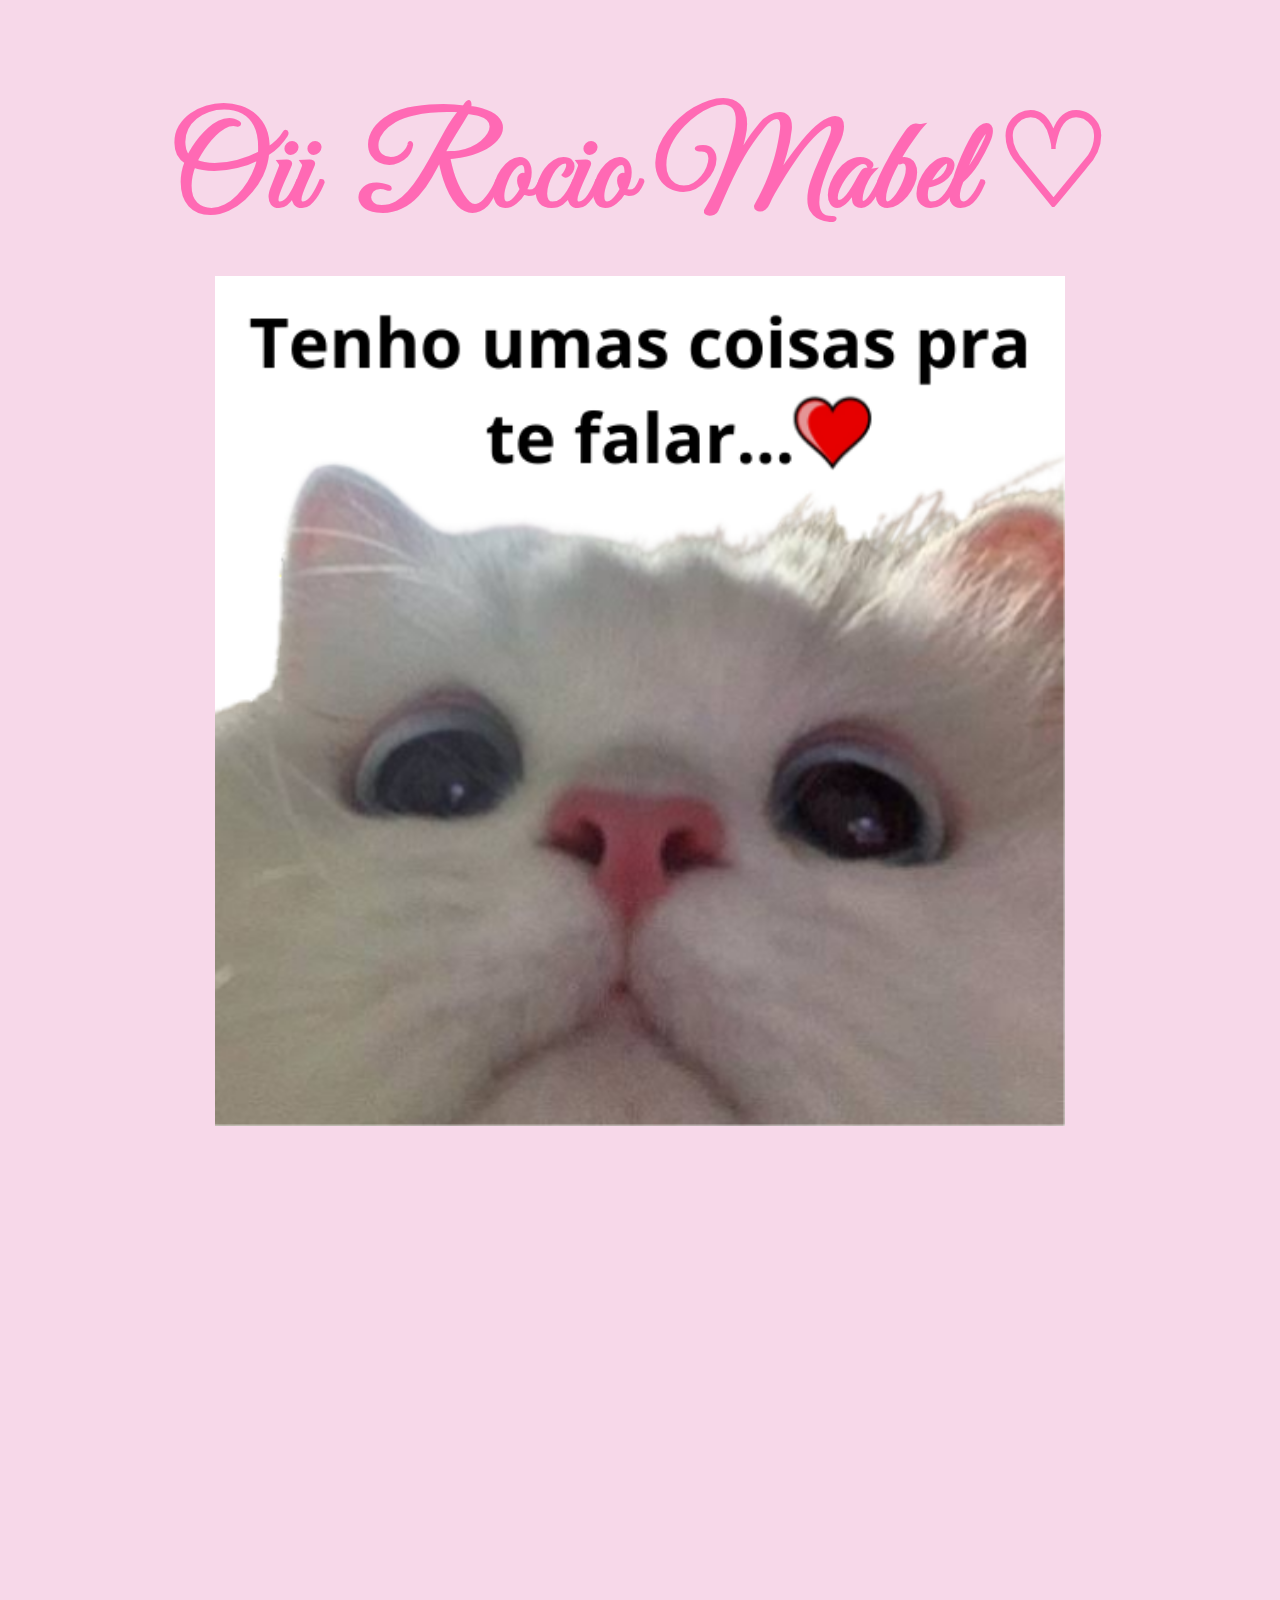
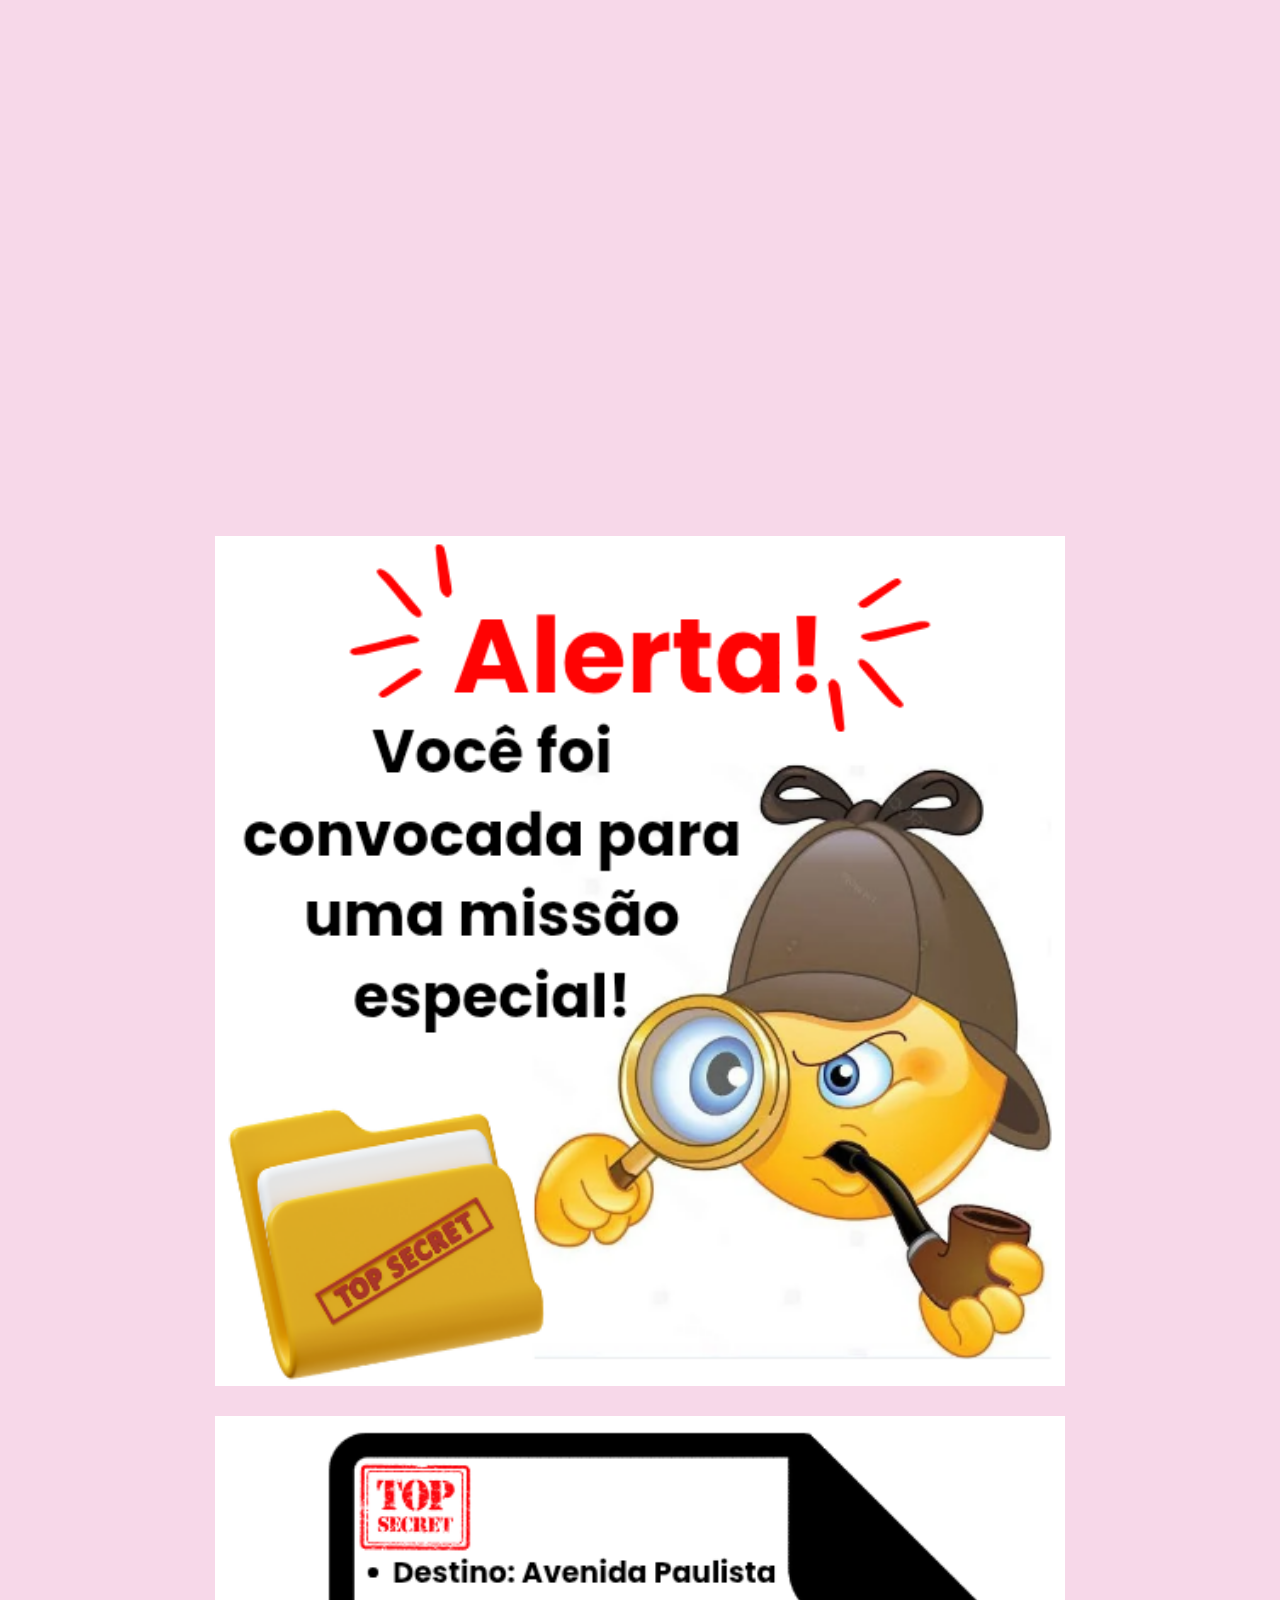
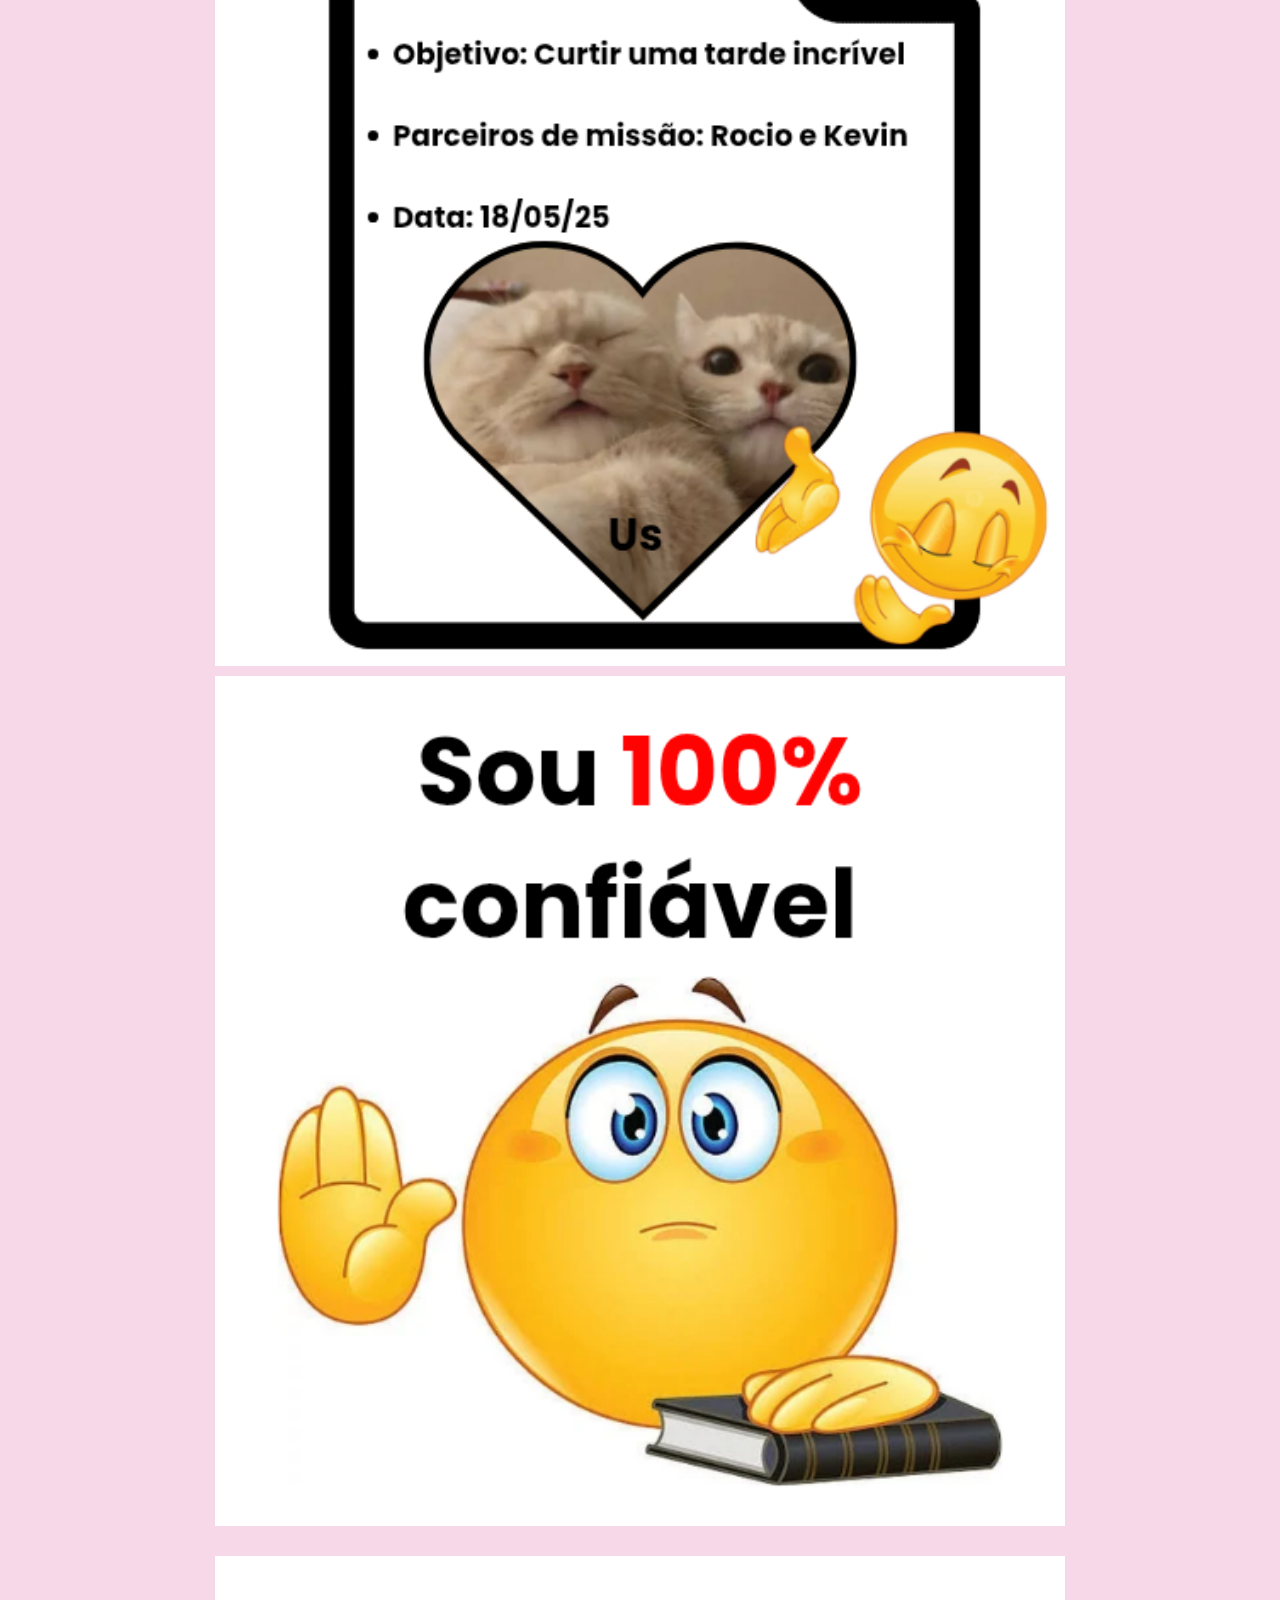
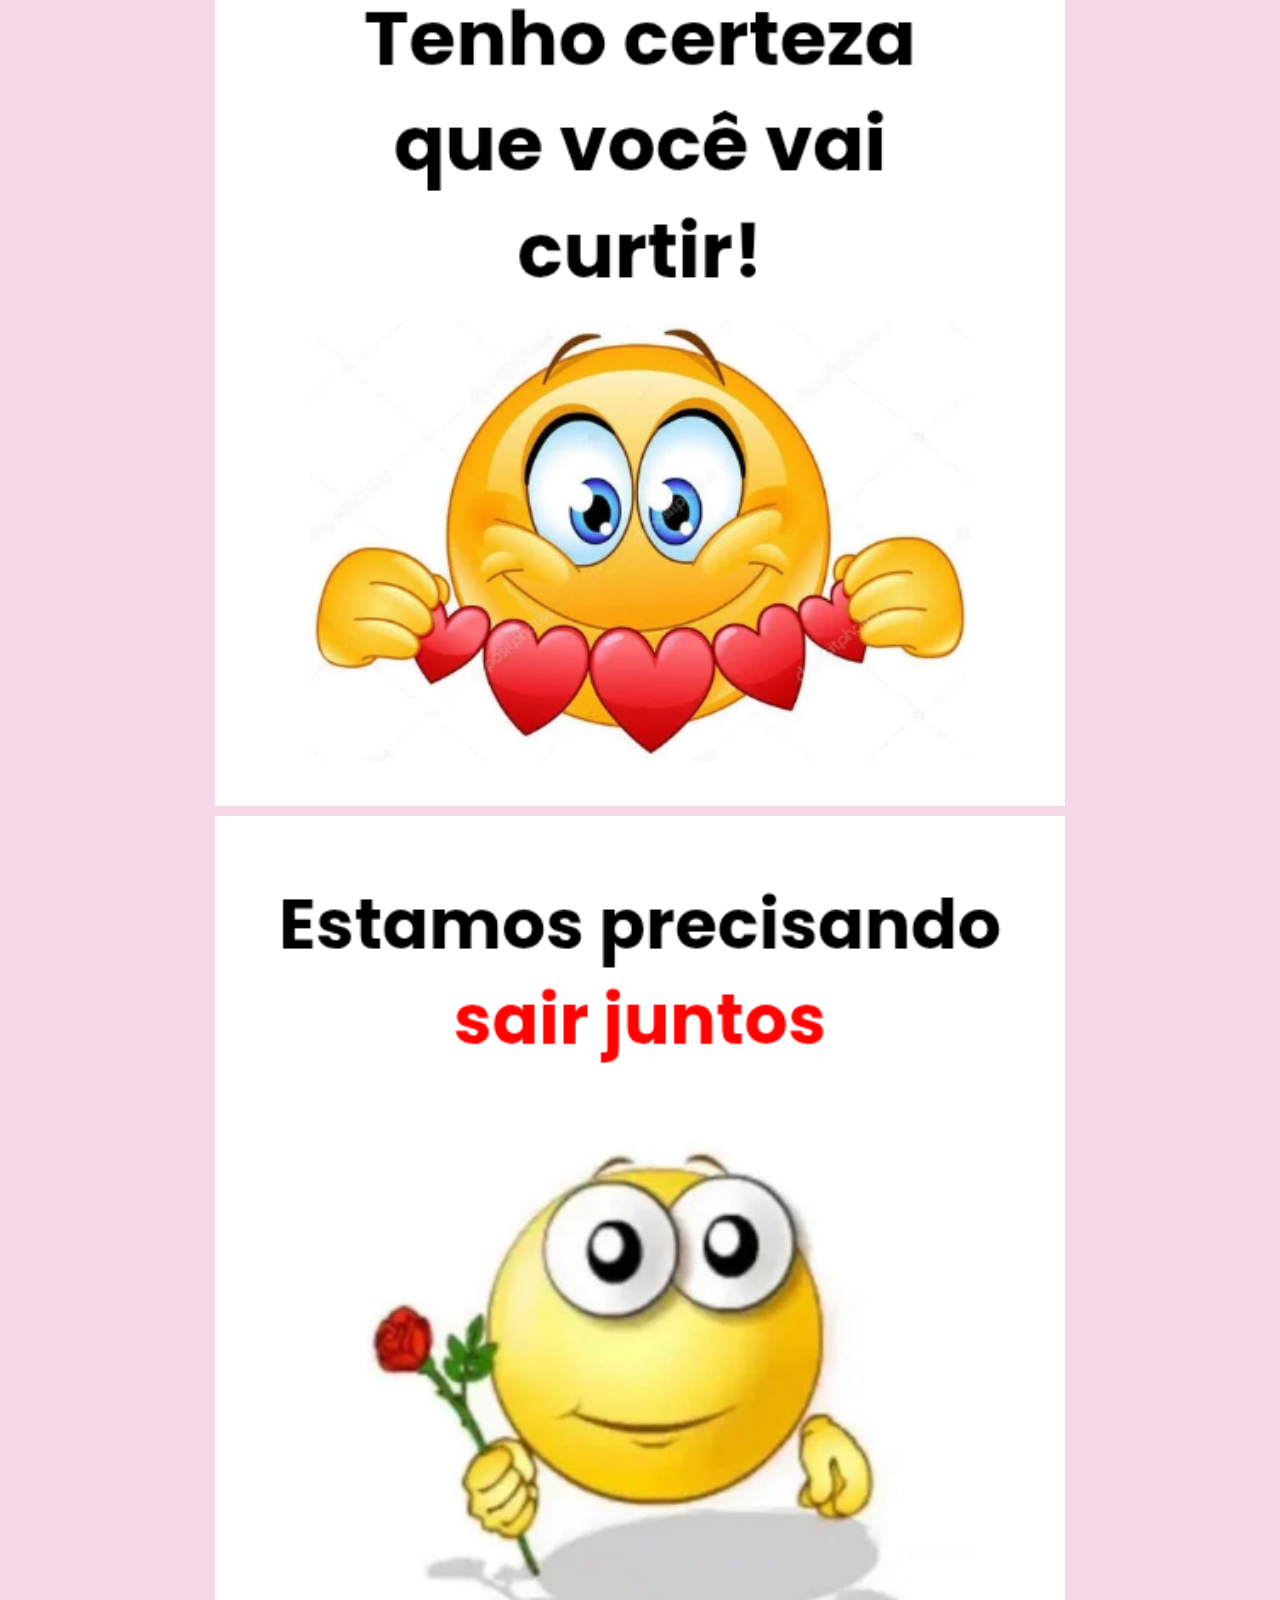
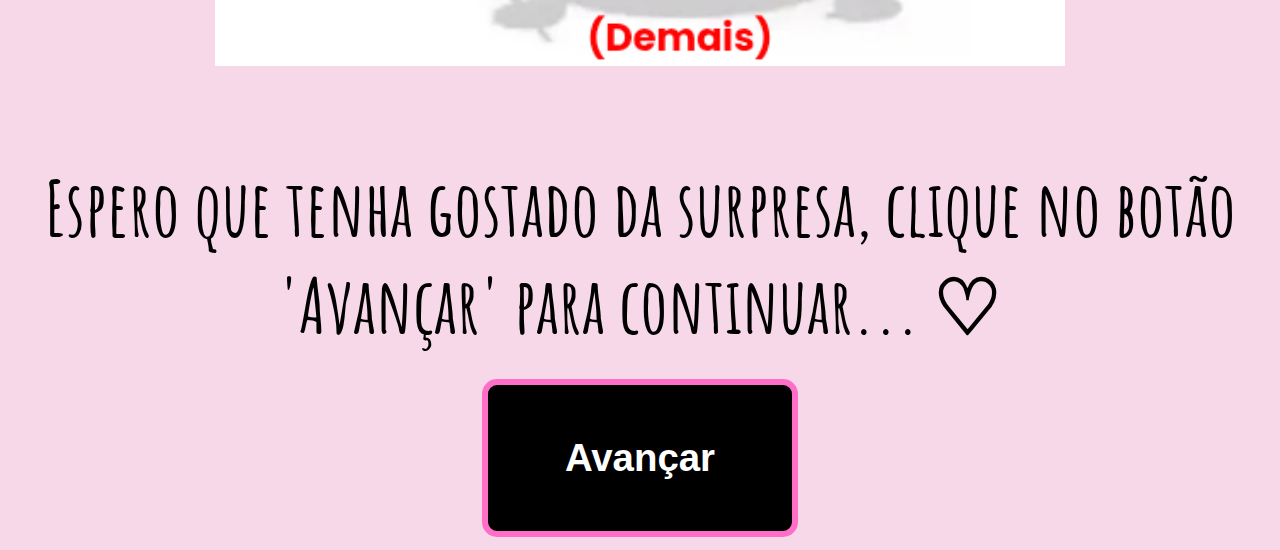
<file: index.html>
<!DOCTYPE html>
<html>
<head>
    <meta charset="UTF-8">
    <title>oii</title>
    <link rel="stylesheet" href="https://fonts.googleapis.com/css2?family=Amatic+SC:wght@400;700&display=swap">
    <link rel="stylesheet" href="https://fonts.googleapis.com/css2?family=Great+Vibes&display=swap">
    <style>
        body {
            font-family: 'Amatic SC', cursive;
            text-align: center;
            margin: 0;
            padding: 0;
            background-color: #f7d8e9;
        }
        
        h1 {
            font-family: 'Great Vibes', cursive;
            color: #ff69b4;
            margin-bottom: 20px;
            font-size: 10vw;
        }
        
        h2 {
            font-family: 'Amatic SC', cursive;
            margin-bottom: 20px;
            font-size: 6vw;
        }
        
        .container {
            display: flex;
            justify-content: center;
            align-items: flex-start;
            flex-wrap: wrap;
        }
        
        .column {
            width: calc(100% / 1);
            display: flex;
            flex-direction: column;
            align-items: center;
            margin-bottom: 20px;
        }
        
        .image {
            width: 100%;
            max-width: 850px;
            height: auto;
            margin-bottom: 10px;
        }
        
        p {
            margin-bottom: 10px;
            font-size: 6vw;
        }
        
        @media (max-width: 768px) {
            .column {
                width: 100%;
            }
        }
        
        .spacer {
            height: 1000px; /* ajuste o valor conforme necessário */
        }

        .botoes {
            margin-top: 2vw; /* Ajusta a margem superior em relação à largura da viewport */
            text-align: center; /* Centraliza horizontalmente os botões */
        }

        .botoes button {
            display: block; /* Altera para display block para que fiquem um em cima do outro */
            margin: 1vw auto; /* Centraliza horizontalmente os botões e define a margem em relação à largura da viewport */
            background-color: black;
            border: 6px solid #ff6ec7;
            color: white;
            padding: 4vw 6vw; /* Define o padding em relação à largura da viewport */
            border-radius: 15px;
            margin-bottom: 1vw; /* Adiciona margem inferior para separação entre os botões em relação à largura da viewport */
            font-size: 3vw;
            font-weight: bold;
        }
    </style>
</head>
<body>
    <h1>Oii ‎ Rocio Mabel ♡</h1>
    
    <div class="container">
        <div class="column">
            <img src="i1.png" alt="Imagem 1" class="image">
            <div class="spacer"></div>
            <img src="i2.png" alt="Imagem 2" class="image">
        </div>
        <div class="column">
            <img src="i3.png" alt="Imagem 3" class="image">
            <img src="i4.png" alt="Imagem 4" class="image">
        </div>
        <div class="column">
            <img src="i5.png" alt="Imagem 5" class="image">
            <img src="i6.png" alt="Imagem 6" class="image">
        </div>
    </div>
    <h2>Espero que tenha gostado da surpresa, clique no botão 'Avançar' para continuar... ♡</h2>
    <div class="botoes">
        <button onclick="avancarPagina()">Avançar</button>
    </div>
    
        <script src="script.js"></script>
    <script>
        function avancarPagina() {
     window.location.href = "pagina2.html"; 
        }
    </script>
</body>
</html>
</file>
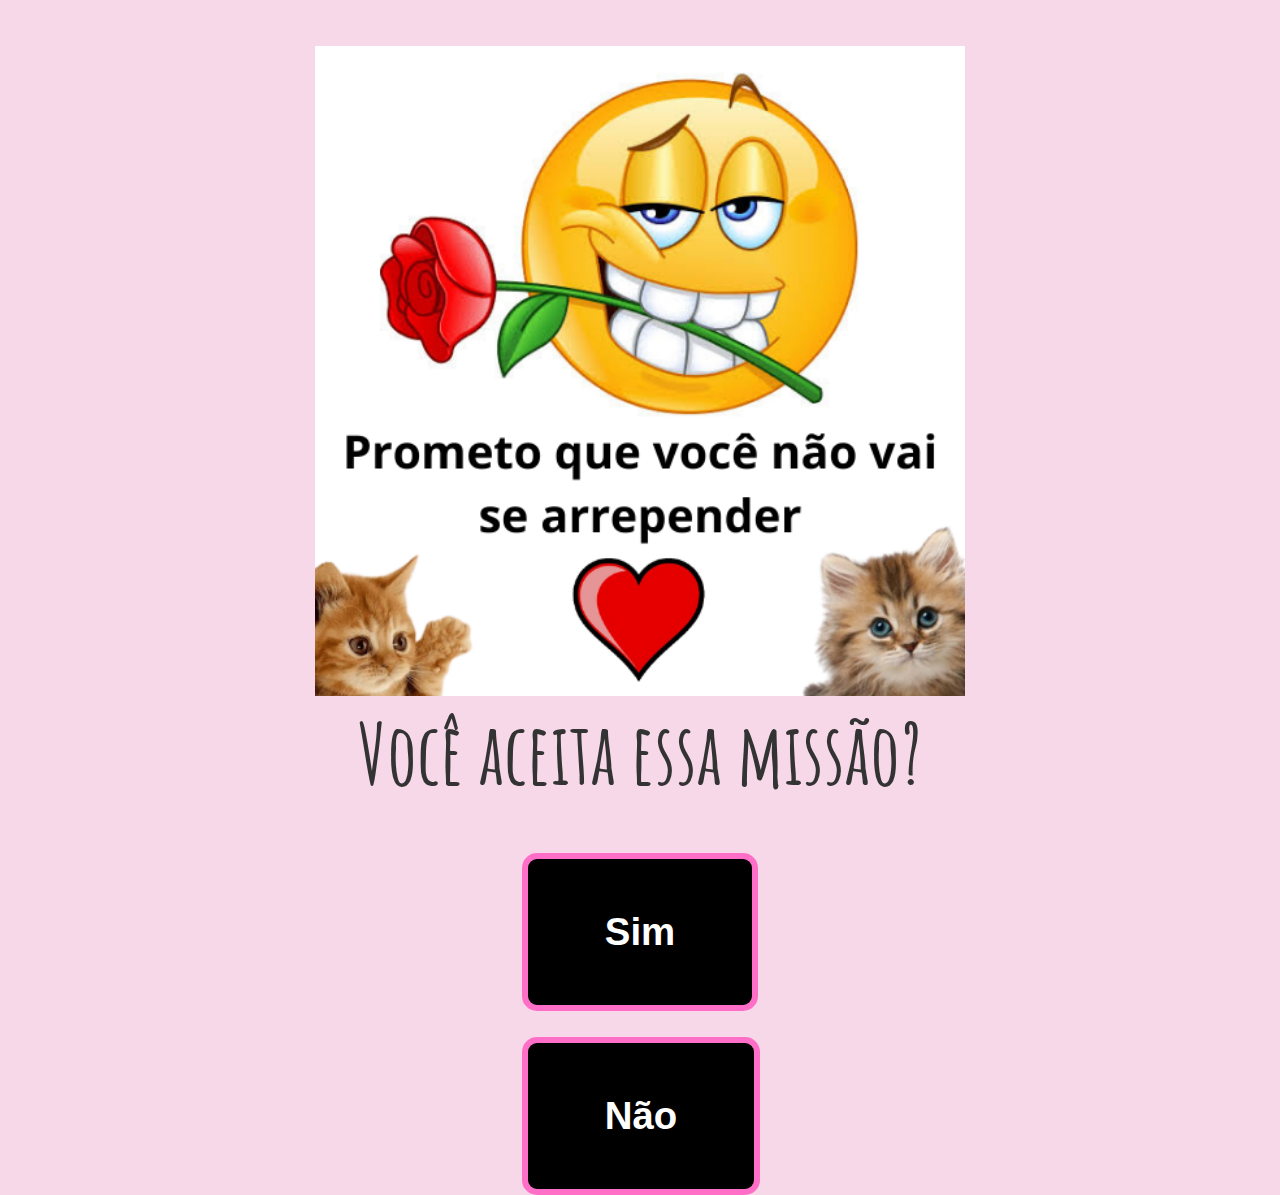
<file: pagina2.html>
<!DOCTYPE html>
<html>
<head>
    <meta charset="UTF-8">
    <title>Aceita sair?</title>
    <link rel="stylesheet" href="https://fonts.googleapis.com/css2?family=Amatic+SC:wght@400;700&display=swap"> 
        
        <link rel="stylesheet" href="https://fonts.googleapis.com/css2?family=Great+Vibes&display=swap"> 

        
        
    <link rel="stylesheet" href="style.css"> 

</head>
<body>
    <div id="conteudo">
        <div id="texto-cima">Então...</div>
        <img id="imagem" src="Bb.png" alt="Imagem 1">
        <div id="texto-baixo">Você aceita essa missão?</div>
    </div>
    <div id="botoes">
        <button onclick="mostrarMensagemSim()">Sim</button>
        <button onclick="alterarImagem()" id="botao-nao" class="botao-nao-clicado">Não</button>
    </div>

    <script src="script.js"></script>
    
    <script> var imagem = document.getElementById('imagem'); imagem.onload = function() { if (imagem.src.includes('Aa.png')) { document.getElementById('texto-baixo').innerHTML = 'Por isso que só o "sim" é a opção ❤️<br>'; } }; </script>
    
</body>

</html>
</file>
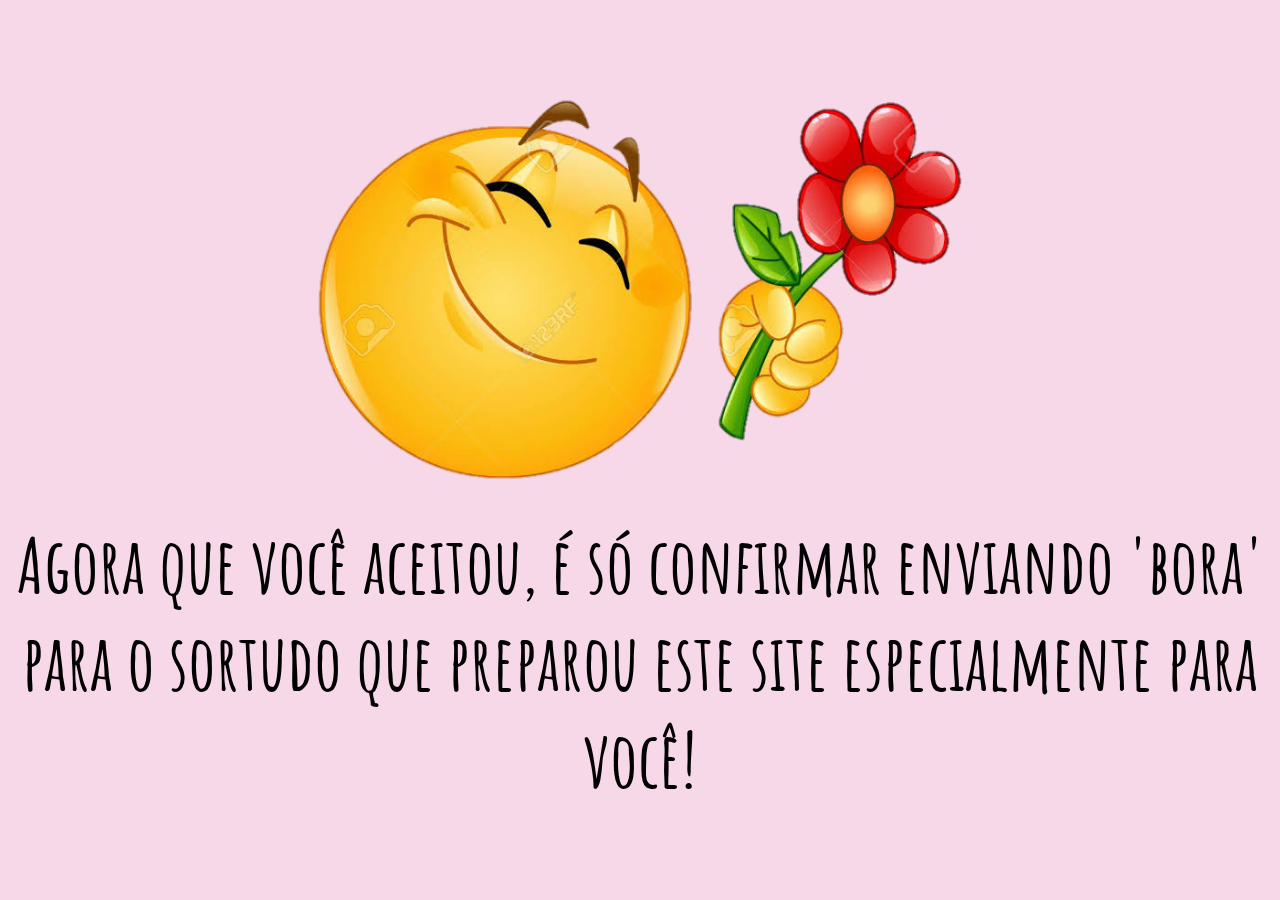
<file: voucher.html>
<!DOCTYPE html>
<html>
<head>
    <meta charset="UTF-8">
    <title>oii</title>
    <link rel="stylesheet" href="https://fonts.googleapis.com/css2?family=Amatic+SC:wght@400;700&display=swap">
    <link rel="stylesheet" href="https://fonts.googleapis.com/css2?family=Great+Vibes&display=swap">
    <style>
        html, body {
            height: 100%;
            margin: 0;
            padding: 0;
        }

        body {
            font-family: 'Amatic SC', cursive;
            text-align: center;
            background-color: #f7d8e9;
            display: flex;
            justify-content: center;
            align-items: center;
            flex-direction: column;
        }

        h1 {
            font-family: 'Great Vibes', cursive;
            color: #ff69b4;
            margin-bottom: 20px;
            font-size: 10vw;
        }

        h2 {
            font-family: 'Amatic SC', cursive;
            margin: 20px 10px 0;
            font-size: 6vw;
        }

        .container {
            display: flex;
            justify-content: center;
            align-items: center;
            flex-direction: column;
        }

        .image {
            width: 100%;
            max-width: 650px;
            height: auto;
            margin-bottom: 10px;
        }

        @media (max-width: 768px) {
            h2 {
                font-size: 7vw;
            }
        }
    </style>
</head>
<body>
    <div class="container">
        <img src="saida.png" alt="Imagem 1" class="image">
        <h2>Agora que você aceitou, é só confirmar enviando 'bora' para o sortudo que preparou este site especialmente para você!</h2>
    </div>
</body>
</html>
</file>
<file: style.css>
body { display: flex; align-items: center; justify-content: center; flex-direction: column; height: 100vh; margin: 0; background-color: #f7d8e9; /* Define a cor de fundo como rosa claro */}
#conteudo { text-align: center;}
#texto-cima { font-size: 10vw; /* Aumenta o tamanho da fonte em relação à largura da viewport */ color: #ff69b4; /* Altera a cor do texto para um tom rosa */ font-family: 'Great Vibes', cursive; /* Aplica uma fonte mais romântica */ margin-bottom: 10px;
}
#texto-baixo { font-size: 6.5vw; /* Aumenta o tamanho da fonte em relação à largura da viewport */ color: #333; margin-bottom: 10px; font-family: 'Amatic SC', cursive; font-weight: bold;}
#imagem { width: 70vw; /* Define a largura da imagem em relação à largura da viewport */ height: auto; /* Define a altura da imagem de forma proporcional */ max-width: 650px; /* Define a largura máxima da imagem */ max-height: 650px; /* Define a altura máxima da imagem */}
#botoes { margin-top: 2vw; /* Ajusta a margem superior em relação à largura da viewport */ text-align: center; /* Centraliza horizontalmente os botões */}
#botoes button { display: block; /* Altera para display block para que fiquem um em cima do outro */ margin: 1vw auto; /* Centraliza horizontalmente os botões e define a margem em relação à largura da viewport */ background-color: black; border: 6px solid #ff6ec7; color: white; padding: 4vw 6vw; /* Define o padding em relação à largura da viewport */ border-radius: 15px; margin-bottom: 1vw; /* Adiciona margem inferior para separação entre os botões em relação à largura da viewport */ font-size: 3vw; font-weight: bold;}
.botao-nao-clicado { position: absolute; transition: top 0.s, left 0.s;}
</file>
